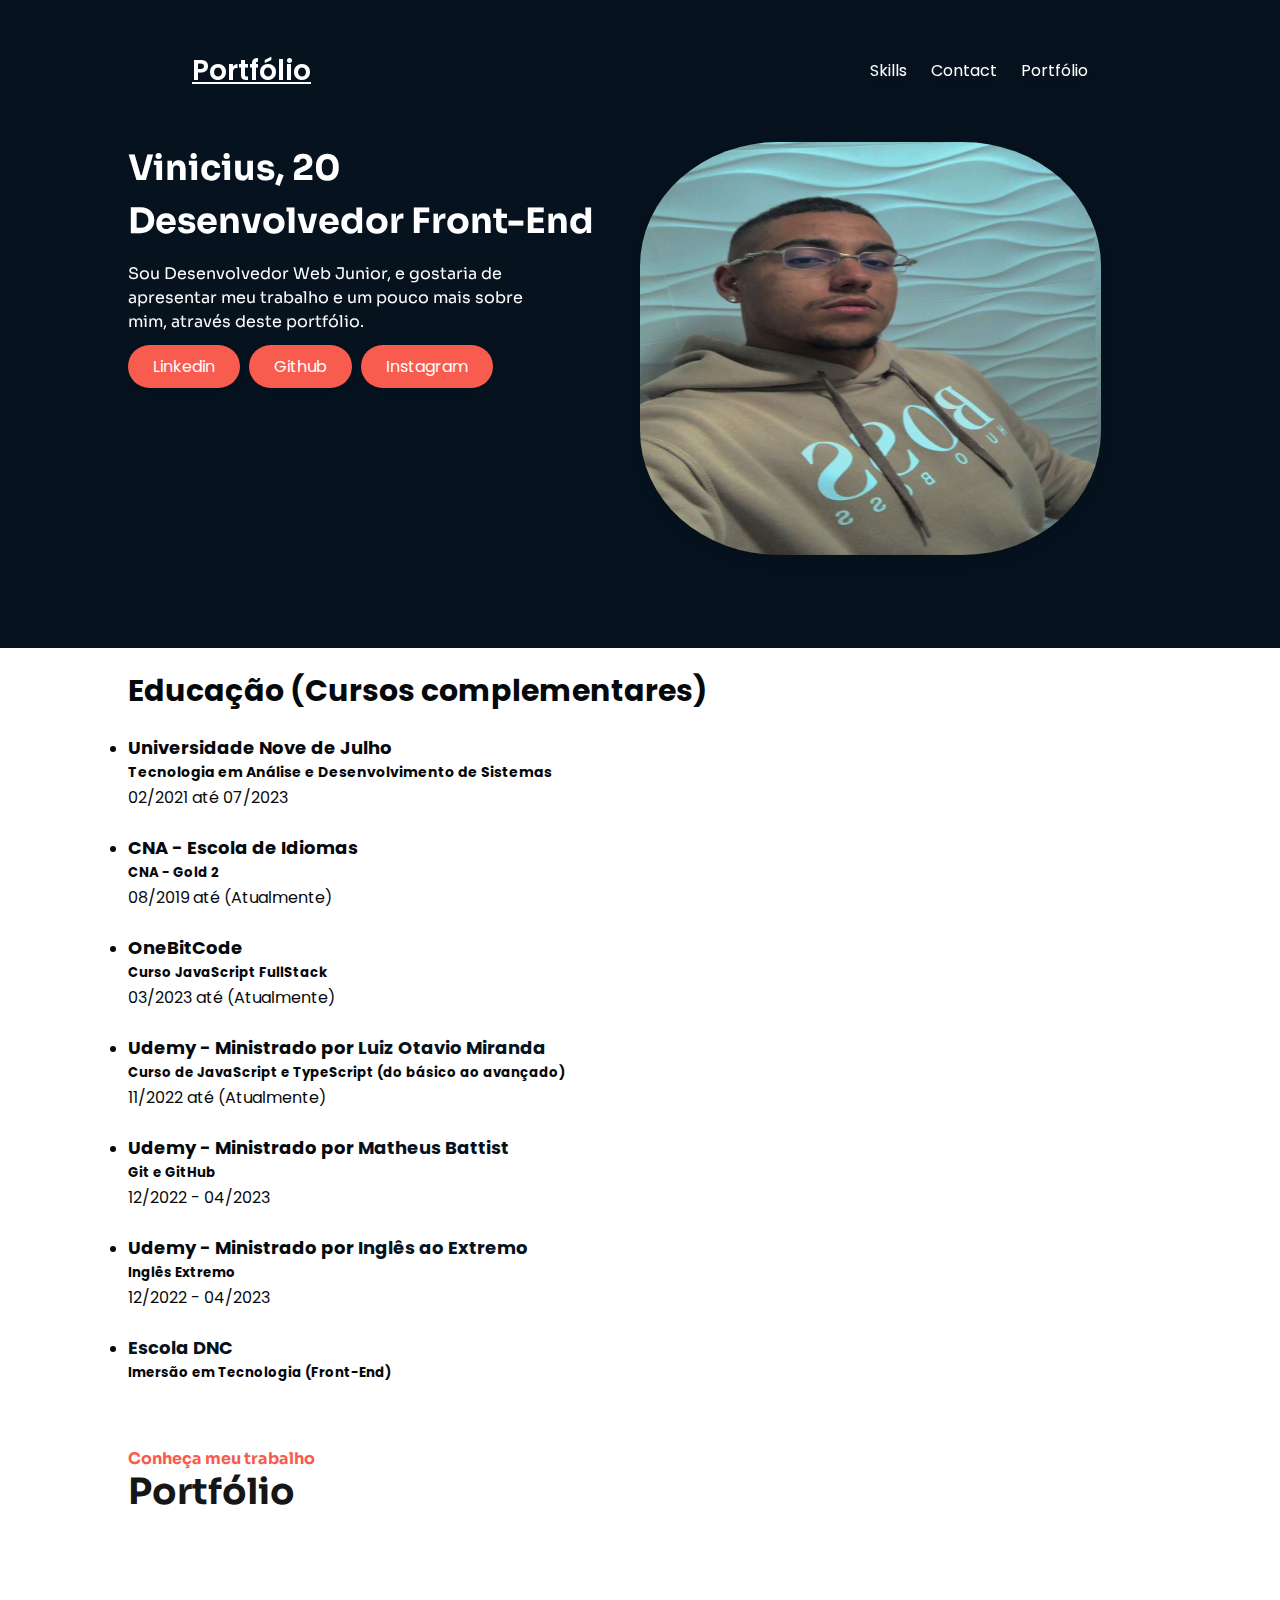
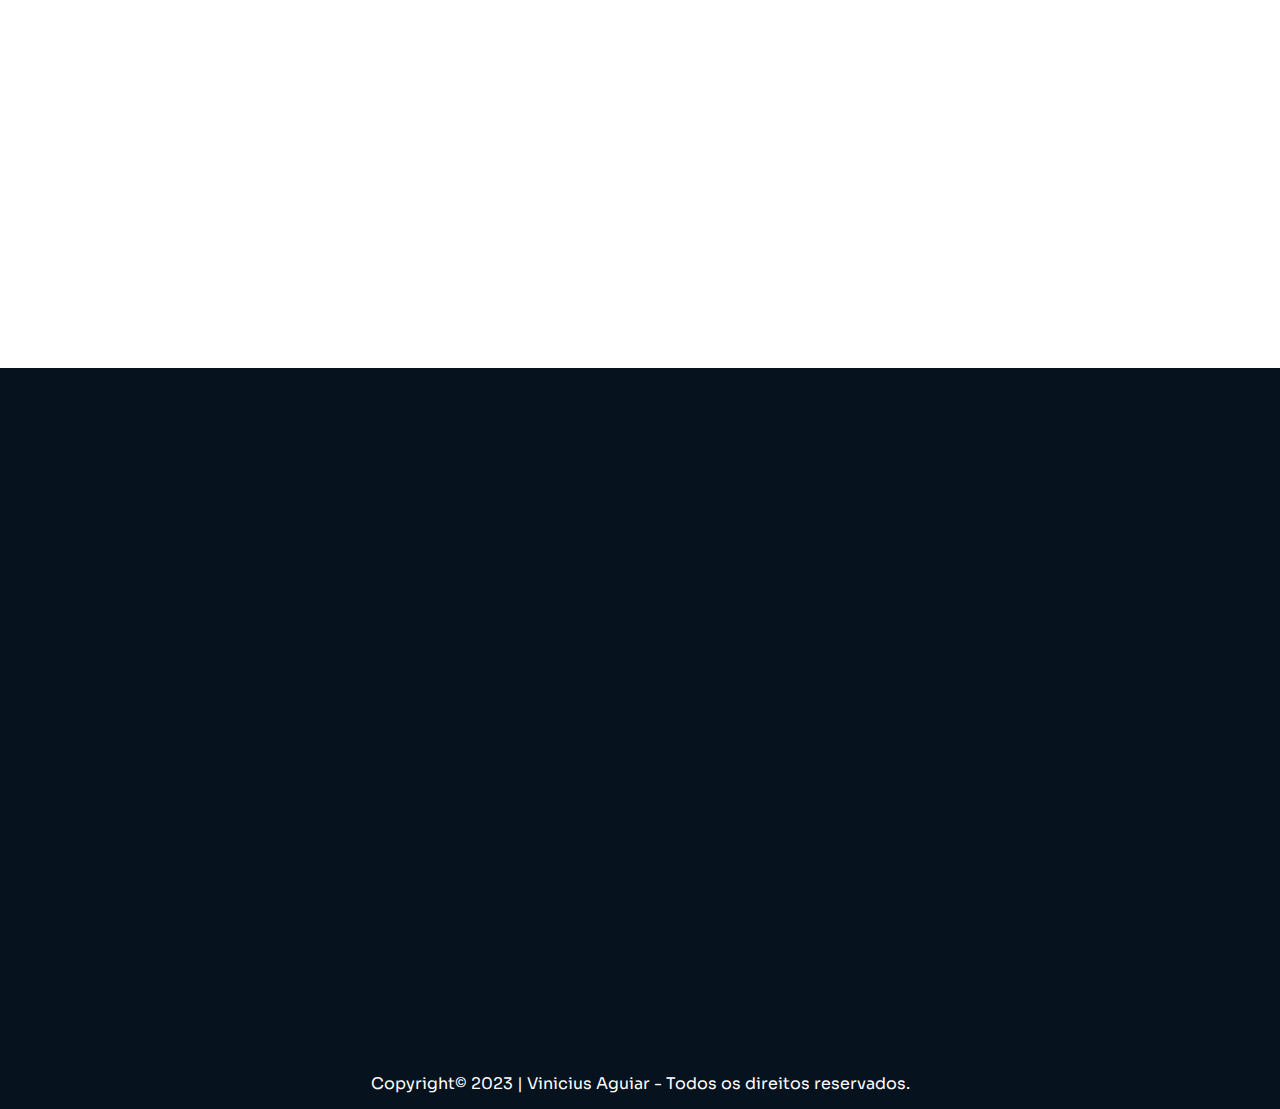
<file: index.html>
<!DOCTYPE html>
<html lang="pt-BR">
<head>
    <meta charset="UTF-8">
    <meta http-equiv="X-UA-Compatible" content="IE=edge">
    <meta name="viewport" content="width=device-width, initial-scale=1.0">
    <link rel="preconnect" href="https://fonts.googleapis.com">
    <link rel="preconnect" href="https://fonts.gstatic.com" crossorigin> 
    <link rel="stylesheet" href="https://cdnjs.cloudflare.com/ajax/libs/font-awesome/6.0.0-beta3/css/all.min.css" integrity="sha512-Fo3rlrZj/k7ujTnHg4CGR2D7kSs0v4LLanw2qksYuRlEzO+tcaEPQogQ0KaoGN26/zrn20ImR1DfuLWnOo7aBA==" crossorigin="anonymous" referrerpolicy="no-referrer" />
    <link href="https://fonts.googleapis.com/css2?family=Poppins:wght@400;700&display=swap" rel="stylesheet">
    <link rel="preconnect" href="https://fonts.googleapis.com">
    <link rel="preconnect" href="https://fonts.gstatic.com" crossorigin>
    <link href="https://fonts.googleapis.com/css2?family=Sora:wght@300;400;500;600&display=swap" rel="stylesheet">
    <link href="https://unpkg.com/aos@2.3.1/dist/aos.css" rel="stylesheet">
    <link rel="icon" href="./src/img/icons/icon7.svg" type="imagem/x-icon">
    <link rel="apple-touch-icon" href="./src/img/icons/icon7.svg">
    <link rel="stylesheet" href="style.css">
    <script src="https://unpkg.com/aos@2.3.1/dist/aos.js"></script>
    <title>Vinicius Aguiar</title>
</head>
<body>
    <nav>
        <div class="conteiner">
            <div id="header" data-aos="fade-down">
                Portfólio
            </div>
            <div id="menu" data-aos="fade-down">
                <ul>
                    <li><a href="#habilidades">Skills</a></li>
                    <li><a href="#contact">Contact</a></li>
                    <li><a href="#portfolioTitle">Portfólio</a></li>
                </ul>
            </div>
        </div>    
    </nav>
    <div class="conteiner header-geral">
        <div id="headerCta">
        <h1 data-aos="fade-right" data-aos-delay="500">
            Vinicius, 20 <br>
            Desenvolvedor Front-End
        </h1>
        <p class="gray" data-aos="fade-right" data-aos-delay="700">
            Sou Desenvolvedor Web Junior, e gostaria de apresentar meu trabalho e um pouco mais sobre mim, através deste portfólio.
        </p> <br>
        <a class="button-contact" href="https://www.linkedin.com/in/viniciusaguiar-araujo/" target="_blank" data-aos="fade-up-right" data-aos-delay="700">Linkedin</a>
        <a class="button-contact" href="https://github.com/ViniAguiar1" target="_blank" data-aos="fade-up-right" data-aos-delay="700">Github</a>
        <a class="button-contact" href="https://www.instagram.com/viniaguiardev/" target="_blank" data-aos="fade-up-right" data-aos-delay="700">Instagram</a>
        </div>
        <div id="headerImg" data-aos="flip-up" data-aos-delay="600">
            <img src="./src/img/new-picture.jpg" alt="vinicius Aguiar">
        </div>
    </div>
    <!--FORMAÇÃO-->
    <section id="formacao" data-aos="zoom-in-up" data-aos-delay="150">
        <div class="container" id="allCourses">
            <h1>Educação (Cursos complementares)</h1><br>
            <ul class="education">
                <li>
                    <h4 class="titleCourse">Universidade Nove de Julho</h4>
                    <h5 class="descriptionCourse">Tecnologia em Análise e Desenvolvimento de Sistemas</h5>
                    <span>02/2021 até  07/2023</span>
                </li><br>
                <li>
                    <h4 class="titleCourse">CNA - Escola de Idiomas</h4>
                    <h5>CNA - Gold 2</h5>
                    <span>08/2019 até (Atualmente)</span>
                </li><br>
                <li>
                    <h4 class="titleCourse">OneBitCode</h4>
                    <h5>Curso JavaScript FullStack</h5>
                     <span>03/2023 até (Atualmente)</span>
               </li><br>
                <li>
                    <h4 class="titleCourse">Udemy - Ministrado por <a href="https://www.udemy.com/user/luiz-otavio-miranda/?src=sac&kw=luiz" target="_blank">Luiz Otavio Miranda</a></h4>
                    <h5>Curso de JavaScript e TypeScript (do básico ao avançado)</h5>
                   <span>11/2022 até (Atualmente)</span>
               </li><br>
                <li>
                    <h4 class="titleCourse">Udemy - Ministrado por <a href="https://www.udemy.com/user/matheus-battisti/?src=sac&kw=Math" target="_blank">Matheus Battist</a></h4>
                    <h5>Git e GitHub</h5>
                   <span>12/2022 - 04/2023</span>
               </li><br>
                <li>
                    <h4 class="titleCourse">Udemy - Ministrado por <a href="https://www.udemy.com/course/inglesextremo/" target="_blank">Inglês ao Extremo</a></h4>
                    <h5>Inglês Extremo</h5>
                   <span>12/2022 - 04/2023</span>
               </li><br>
                <li>
                    <h4 class="titleCourse"><a href="https://ed.escoladnc.com.br/formacao-dados-g/?utm_source=adwords&utm_medium=ppc&utm_campaign=&utm_content=hr-ga-dado-194-7-1&utm_term=dnc%20group&utm_campaign=%5B194%5D%5BOP%5D%5BHR%5D%5BDados%5D&utm_source=adwords&utm_medium=ppc&hsa_acc=1620955800&hsa_cam=19602636121&hsa_grp=150705019612&hsa_ad=645959984053&hsa_src=g&hsa_tgt=kwd-314237788520&hsa_kw=dnc%20group&hsa_mt=b&hsa_net=adwords&hsa_ver=3&gclid=Cj0KCQjwla-hBhD7ARIsAM9tQKszyxBLNaFumYcRacNsPOzdhhihXzRxzUHmT0utOBp-2w48z9g-5vkaAuNdEALw_wcB">Escola DNC</a></h4>
                    <h5>Imersão em Tecnologia (Front-End)</h5>
                </li>
            </ul>
        </div>
    </section> 

    <!--PORTFOLIO-->
    <section class="portfolio">
        <div id="portfolioTitle" class="conteiner">
             <div class="portText">
                 <h2 class="red">Conheça meu trabalho</h2>
                 <h1 class="black">Portfólio</h1>
             </div>
         </div>
    </section>
    <section class="haircuts">
        <div class="haircut" data-aos="fade-up" data-aos-delay="200">
            <img src="./src/img/Captura de tela 2023-07-17 204752.png" alt="Dev Barber">
            <div class="haircut-info">
                <strong>Dev Barber</strong>
                <p>
                    Projeto realizado junto com o "Sujeito Programador" utiizando HTML, CSS, e SASS.
                </p>
                <div class="button-project">
                    <button>
                        <a href="https://github.com/ViniAguiar1/dev-barber" target="_blank">ver repositório</a>
                    </button>
                    <button>
                        <a href="https://viniaguiar1.github.io/dev-barber/" target="_blank">Ver DEMO</a>
                    </button>
                </div>
            </div>
        </div>
        <div class="haircut" data-aos="fade-up" data-aos-delay="350">
            <img src="./src/img/projetos/Captura de tela 2023-07-18 134754.png" alt="Procurador de País">
            <div class="haircut-info">
                <strong>Procurador de País</strong>
                <p>
                   Procurado de países, desenvolvido com HTML, BootStrap, JavaScript e também utilizei a API REST Countries 
                </p>
                <div class="button-project">
                    <button>
                        <a href="https://github.com/ViniAguiar1/api-procurar-paises" target="_blank">ver repositório</a>
                    </button>
                    <button>
                        <a href="https://viniaguiar1.github.io/api-procurar-paises/" target="_blank">Ver DEMO</a>
                    </button>
                </div>
            </div>
        </div>
        <div class="haircut" data-aos="fade-up" data-aos-delay="500">
            <img src="./src/img/projetos/Captura de tela 2023-07-18 133642.png" alt="Landing Page - The last of Us">
            <div class="haircut-info">
                <strong>Landing Page - The Last of Us</strong>
                <p>
                    Projeto realizado junto com os irmãos do canal "Dev em Dobro", no projeto foi utilizado HTML5, CSS3, e JavaScript.
                </p> 
                <div class="button-project">
                    <button>
                        <a href="https://github.com/ViniAguiar1/projeto-the-last-of-us" target="_blank">ver repositório</a>
                    </button>
                    <button>
                        <a href="https://viniaguiar1.github.io/projeto-the-last-of-us/" target="_blank">Ver DEMO</a>
                    </button>
                </div>
            </div>
        </div>
    </section>
</section>

<!--SKILSS-->
<section id="habilidades" data-aos="fade-up-right">
    <div class="conteiner" id="allSkills">
        <div id="skills-list">
            <h1 class="black">Skills</h1>
            <ul>
                <li>HTML5</li>
                <li>CSS (Sass)</li>
                <li>CSS Frameworks </li>
                <li>JavaScript</li>
                <li>Git e GitHub</li>
                <li>React JS</li>
                <li>React Native</li>
                <li>Pacote Office</li>
                <li>SCRUM</li>
                <li>Design Responsivo (Mobile First)</li>
            </ul>
        </div>
    </div>
</section>

<!--FORM-->
<section>
    <footer>
        <div class="conteiner" id="contact" data-aos="zoom-in-down" data-aos-delay="350">
            <div class="contactText">
                <h2 class="red">Economize seu tempo</h2>
                <h1 class="black">Expanda seu negócio</h1>
                <p class="p">
                    Preencha as informações abaixo. Eu entrarei em contato para fornecer um diagnóstico gratuito.
                </p>
                <form action="https://api.sheetmonkey.io/form/8KAQHDmhQfGxUopWWBDuc7" method="post">
                    <input type="text" name="Name" placeholder="Digite seu nome..." required> <br>
                    <p>
                        <input type="email" name="Email" placeholder="Digite seu email..." required>
                    </p>
                <button type="submit">Enviar</button>
                </form>
            </div>
        </div>
        <p id="direitos">
            Copyright© 2023 | Vinicius Aguiar - Todos os direitos reservados.
        </p>
    </footer>
</section>
    <script src="./src/js/script.js"></script>
</body>
</html>
</file>
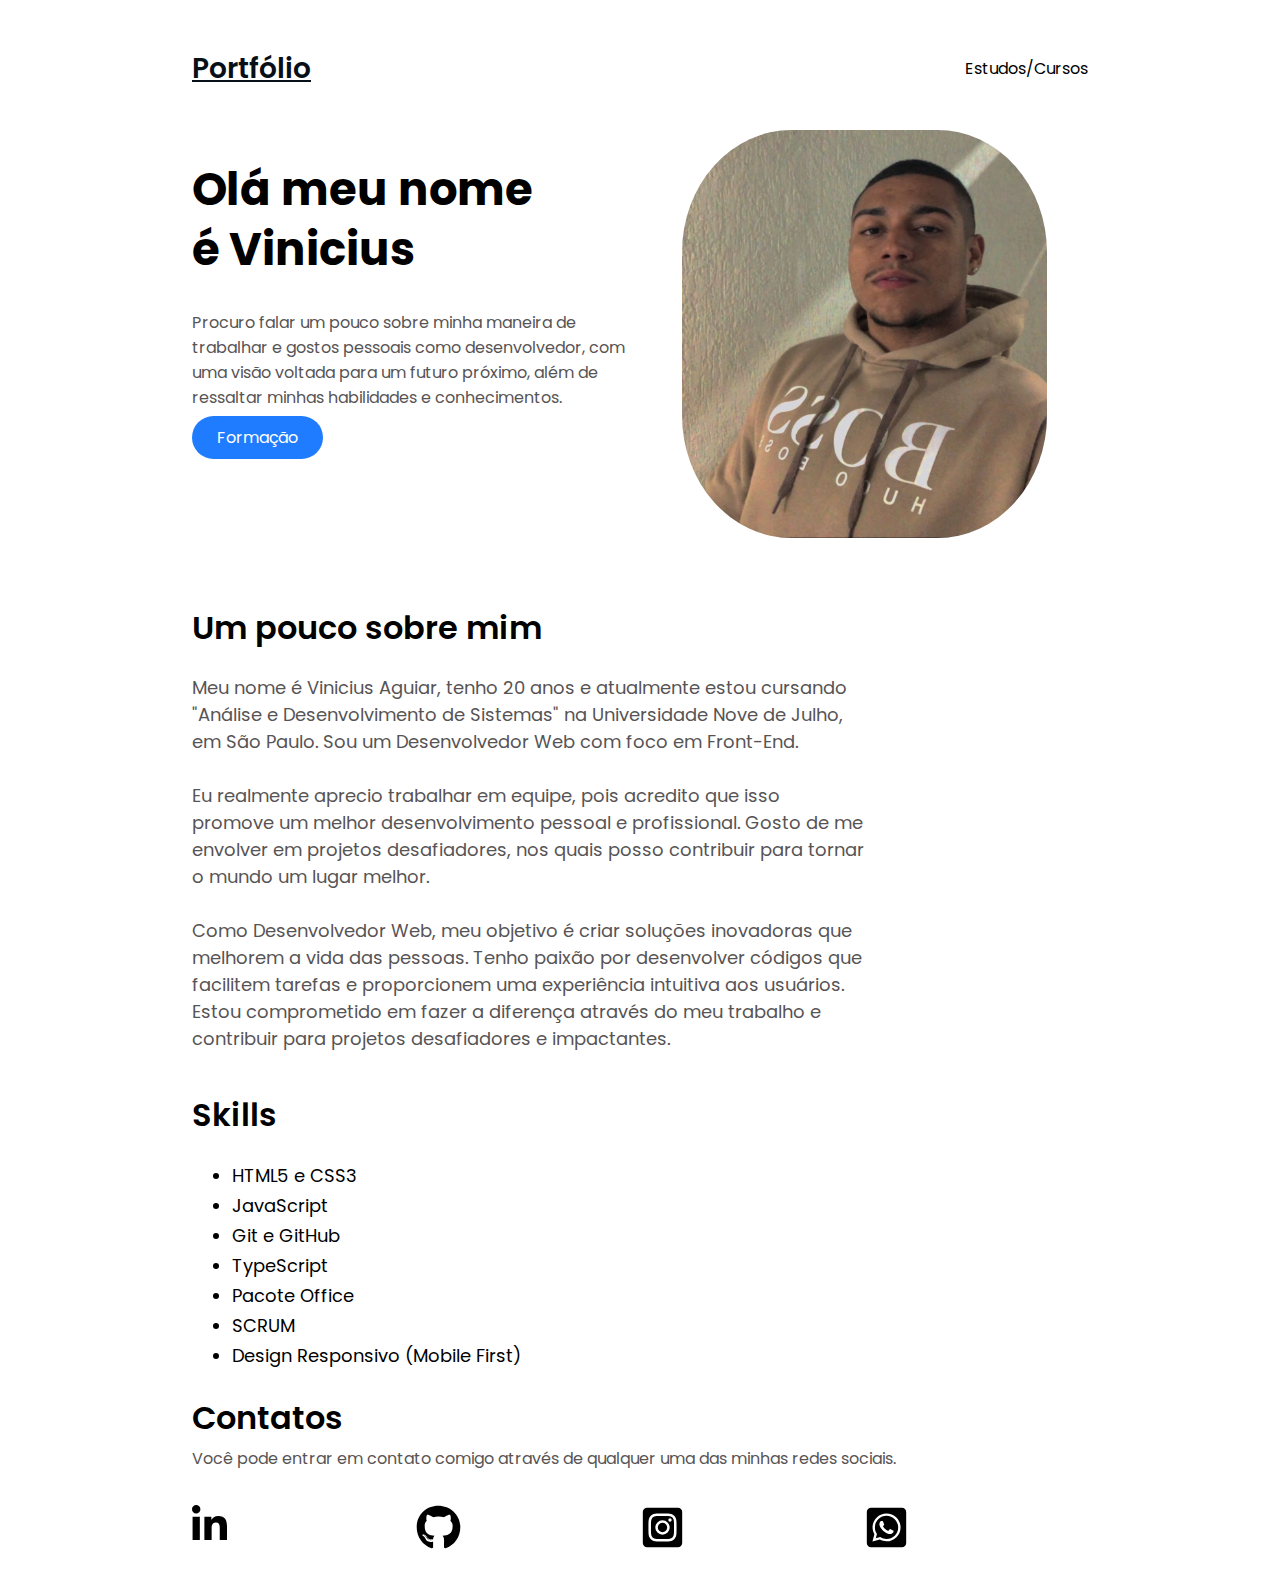
<file: aboutMe.html>
<!DOCTYPE html>
<html lang="pt-BR">
<head>
    <meta charset="UTF-8">
    <meta http-equiv="X-UA-Compatible" content="IE=edge">
    <meta name="viewport" content="width=device-width, initial-scale=1.0">
    <link rel="preconnect" href="https://fonts.googleapis.com">
    <link rel="preconnect" href="https://fonts.gstatic.com" crossorigin>
    <link href="https://fonts.googleapis.com/css2?family=Poppins:wght@400;700&display=swap" rel="stylesheet">
    <link rel="stylesheet" href="./src/css/atualizado/about-me.css">
    <link rel="stylesheet" href="./src/css/responsive.css">
    <title>Vinicius Aguiar</title>
</head>
<body>
    <div class="conteiner">
        <div id="header">
            Portfólio
        </div>
        <div id="menu">
            <ul>
                <li><a href="projetos.html">Estudos/Cursos</a></li>
            </ul>
        </div>
    </div>
    <div class="conteiner">
        <div id="headerCta">
        <h1>
            Olá meu nome <br>
            é Vinicius
        </h1>
        <p class="gray">
            Procuro falar um pouco sobre minha maneira de trabalhar e gostos pessoais como desenvolvedor, com uma visão voltada para um futuro próximo, além de ressaltar minhas habilidades e conhecimentos.
        </p>
        <a id="btnCta" href="projetos.html">Formação</a>
        </div>
        <div id="headerImg">
            <img src="./src/img/imagens/hb2.jpg" alt="vinicius Aguiar">
        </div>
    </div>
    <div class="conteiner">
        <div id="about-me">
            <h1 class="black">Um pouco sobre mim</h1>
            <p class="gray">
                Meu nome é Vinicius Aguiar, tenho 20 anos e atualmente estou cursando "Análise e Desenvolvimento de Sistemas" na Universidade Nove de Julho, em São Paulo. Sou um Desenvolvedor Web com foco em Front-End. <br> <br>

                Eu realmente aprecio trabalhar em equipe, pois acredito que isso promove um melhor desenvolvimento pessoal e profissional. Gosto de me envolver em projetos desafiadores, nos quais posso contribuir para tornar o mundo um lugar melhor. <br> <br>

                Como Desenvolvedor Web, meu objetivo é criar soluções inovadoras que melhorem a vida das pessoas. Tenho paixão por desenvolver códigos que facilitem tarefas e proporcionem uma experiência intuitiva aos usuários. Estou comprometido em fazer a diferença através do meu trabalho e contribuir para projetos desafiadores e impactantes.
            </p>
        </div>
    </div>
    <div class="conteiner" id="allSkills">
        <div id="skills">
            <h1 class="black">Skills</h1>
            <ul>
                <li>HTML5 e CSS3</li>
                <li>JavaScript</li>
                <li>Git e GitHub</li>
                <li>TypeScript</li>
                <li>Pacote Office</li>
                <li>SCRUM</li>
                <li>Design Responsivo (Mobile First)</li>
            </ul>
        </div>
    </div>
    <div class="conteiner" id="contact">
        <div>
            <h1 class="black">Contatos</h1>
            <p class="gray">
                Você pode entrar em contato comigo através de qualquer uma das minhas redes sociais.
            </p>
        </div>
    </div>
    <div class="conteiner" id="redes">
        <div class="redesImg">
            <a href="https://www.linkedin.com/in/viniciusaguiar-araujo/" target="_blank"><img src="./src/img/imagens/linkedin-in.svg" alt="">
            </a>
        </div>
        <div class="redesImg2">
            <a href="https://github.com/ViniAguiar1" target="_blank">
                <img src="./src/img/redes/github.svg" alt="">
            </a>
        </div>
        <div class="redesImg2">
            <a href="https://www.instagram.com/viniaguiardev/" target="_blank">
                <img src="./src/img/redes/insta.svg" alt="">
            </a>
        </div>
        <div class="redesImg2">
            <a href="https://wa.me/+5511960625600" target="_blank">
                <img src="./src/img/redes/whats.svg" alt="WhatsApp">
            </a>
        </div>
    </div>
</body>
</html>
</file>
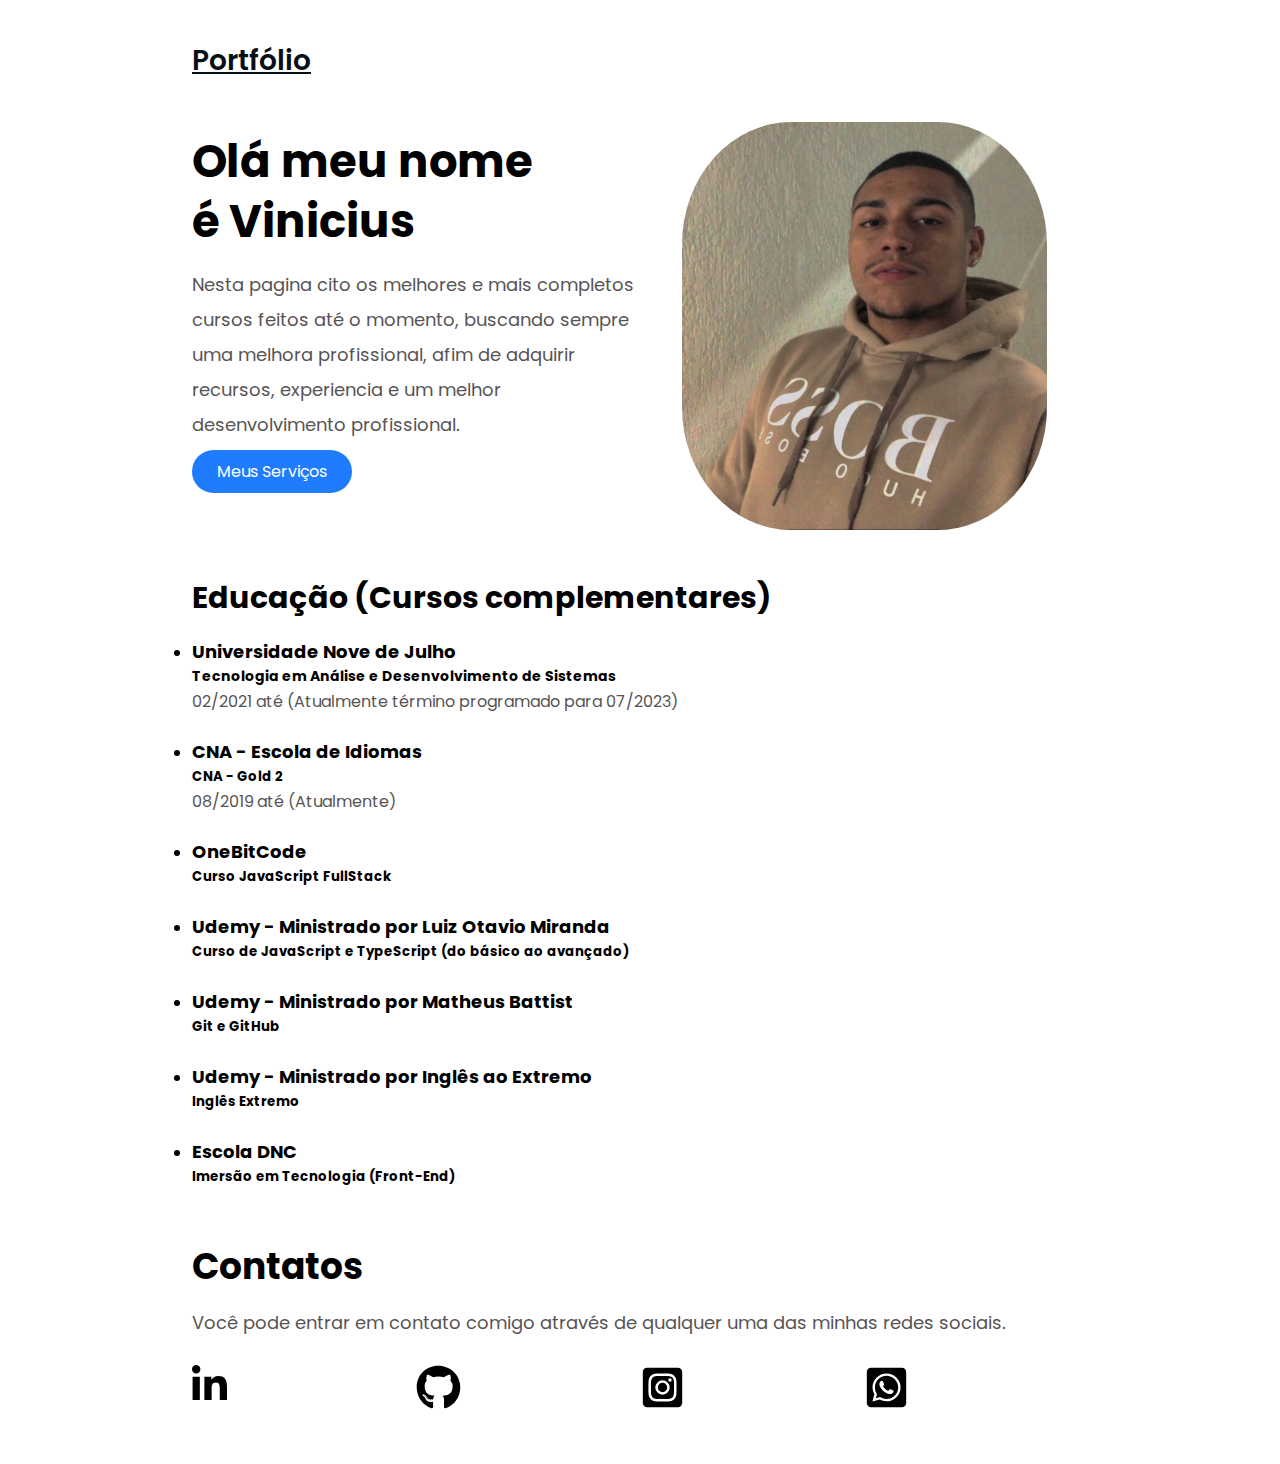
<file: projetos.html>
<!DOCTYPE html>
<html lang="pt-BR">
<head>
    <meta charset="UTF-8">
    <meta http-equiv="X-UA-Compatible" content="IE=edge">
    <meta name="viewport" content="width=device-width, initial-scale=1.0">
    <link rel="preconnect" href="https://fonts.googleapis.com">
    <link rel="preconnect" href="https://fonts.gstatic.com" crossorigin>
    <link href="https://fonts.googleapis.com/css2?family=Poppins:wght@400;700&display=swap" rel="stylesheet">
    <link rel="stylesheet" href="./src/css/reset.css">
    <link rel="stylesheet" href="./src/css/style.css">
    <!-- <link rel="stylesheet" href="./src/css/responsive.css"> -->
    <title>Vinicius Aguiar</title>
</head>
<body>
    <div class="conteiner">
    <div id="header">
        Portfólio
    </div>
    <!-- <div id="menu">
        <ul>
            <li><a href="">Estudos/Cursos</a></li>
        </ul>
    </div> -->
</div>
<div class="conteiner" id="nav">
    <div id="headerCta">
    <h1>
        Olá meu nome <br>
        é Vinicius
    </h1>
    <p class="gray">
        Nesta pagina cito os melhores e mais completos cursos feitos até o momento, buscando sempre uma melhora profissional, afim de adquirir recursos, experiencia e um melhor desenvolvimento profissional.
    </p> <br>
    <a id="btnCta" href="index.html">Meus Serviços</a>
    </div>
    <div id="headerImg">
        <img src="./src/img/imagens/hb2.jpg" alt="vinicius Aguiar">
    </div>
</div>
<section>
    <div class="container" id="allCourses">
        <h1>Educação (Cursos complementares)</h1><br>
        <ul class="education">
            <li>
                <h4 class="titleCourse">Universidade Nove de Julho</h4>
                <h5 class="descriptionCourse">Tecnologia em Análise e Desenvolvimento de Sistemas</h5>
                <span>02/2021 até (Atualmente término programado para 07/2023)</span>
            </li><br>
            <li>
                <h4 class="titleCourse">CNA - Escola de Idiomas</h4>
                <h5>CNA - Gold 2</h5>
                <span>08/2019 até (Atualmente)</span>
            </li><br>
            <li>
                <h4 class="titleCourse">OneBitCode</h4>
                <h5>Curso JavaScript FullStack</h5>
                <!-- <span>03/2023 até (Atualmente)</span> -->
            </li><br>
            <li>
                <h4 class="titleCourse">Udemy - Ministrado por <a href="https://www.udemy.com/user/luiz-otavio-miranda/?src=sac&kw=luiz" target="_blank">Luiz Otavio Miranda</a></h4>
                <h5>Curso de JavaScript e TypeScript (do básico ao avançado)</h5>
                <!-- <span>11/2022 até (Atualmente)</span> -->
            </li><br>
            <li>
                <h4 class="titleCourse">Udemy - Ministrado por <a href="https://www.udemy.com/user/matheus-battisti/?src=sac&kw=Math" target="_blank">Matheus Battist</a></h4>
                <h5>Git e GitHub</h5>
                <!-- <span>12/2022 - 04/2023</span> -->
            </li><br>
            <li>
                <h4 class="titleCourse">Udemy - Ministrado por <a href="https://www.udemy.com/course/inglesextremo/" target="_blank">Inglês ao Extremo</a></h4>
                <h5>Inglês Extremo</h5>
                <!-- <span>12/2022 - 04/2023</span> -->
            </li><br>
            <li>
                <h4 class="titleCourse"><a href="https://ed.escoladnc.com.br/formacao-dados-g/?utm_source=adwords&utm_medium=ppc&utm_campaign=&utm_content=hr-ga-dado-194-7-1&utm_term=dnc%20group&utm_campaign=%5B194%5D%5BOP%5D%5BHR%5D%5BDados%5D&utm_source=adwords&utm_medium=ppc&hsa_acc=1620955800&hsa_cam=19602636121&hsa_grp=150705019612&hsa_ad=645959984053&hsa_src=g&hsa_tgt=kwd-314237788520&hsa_kw=dnc%20group&hsa_mt=b&hsa_net=adwords&hsa_ver=3&gclid=Cj0KCQjwla-hBhD7ARIsAM9tQKszyxBLNaFumYcRacNsPOzdhhihXzRxzUHmT0utOBp-2w48z9g-5vkaAuNdEALw_wcB">Escola DNC</a></h4>
                <h5>Imersão em Tecnologia (Front-End)</h5>
            </li><br>
        </ul>
    </div>
</section>
<div class="conteiner" id="contact1">
    <div>
        <h1 class="black">Contatos</h1> <br>
        <p class="gray">
            Você pode entrar em contato comigo através de qualquer uma das minhas redes sociais.
        </p>
    </div>
</div>
<div class="conteiner" id="redes">
    <!-- <div id="headerRedeText">
       Clique nos icons <br>
       e acesse minhas redes
    </div> -->
    <div class="redesImg">
        <a href="https://www.linkedin.com/in/viniciusaguiar-araujo/" target="_blank"><img src="./src/img/imagens/linkedin-in.svg" alt="">
        </a>
    </div>
    <div class="redesImg2">
        <a href="https://github.com/ViniAguiar1" target="_blank">
            <img src="./src/img/redes/github.svg" alt="">
        </a>
    </div>
    <div class="redesImg2">
        <a href="https://www.instagram.com/viniaguiardev/" target="_blank">
            <img src="./src/img/redes/insta.svg" alt="">
        </a>
    </div>
    <div class="redesImg2">
        <a href="https://wa.me/+5511960625600" target="_blank">
            <img src="./src/img/redes/whats.svg" alt="WhatsApp">
        </a>
    </div>
</div>
</body>
</html>
</file>
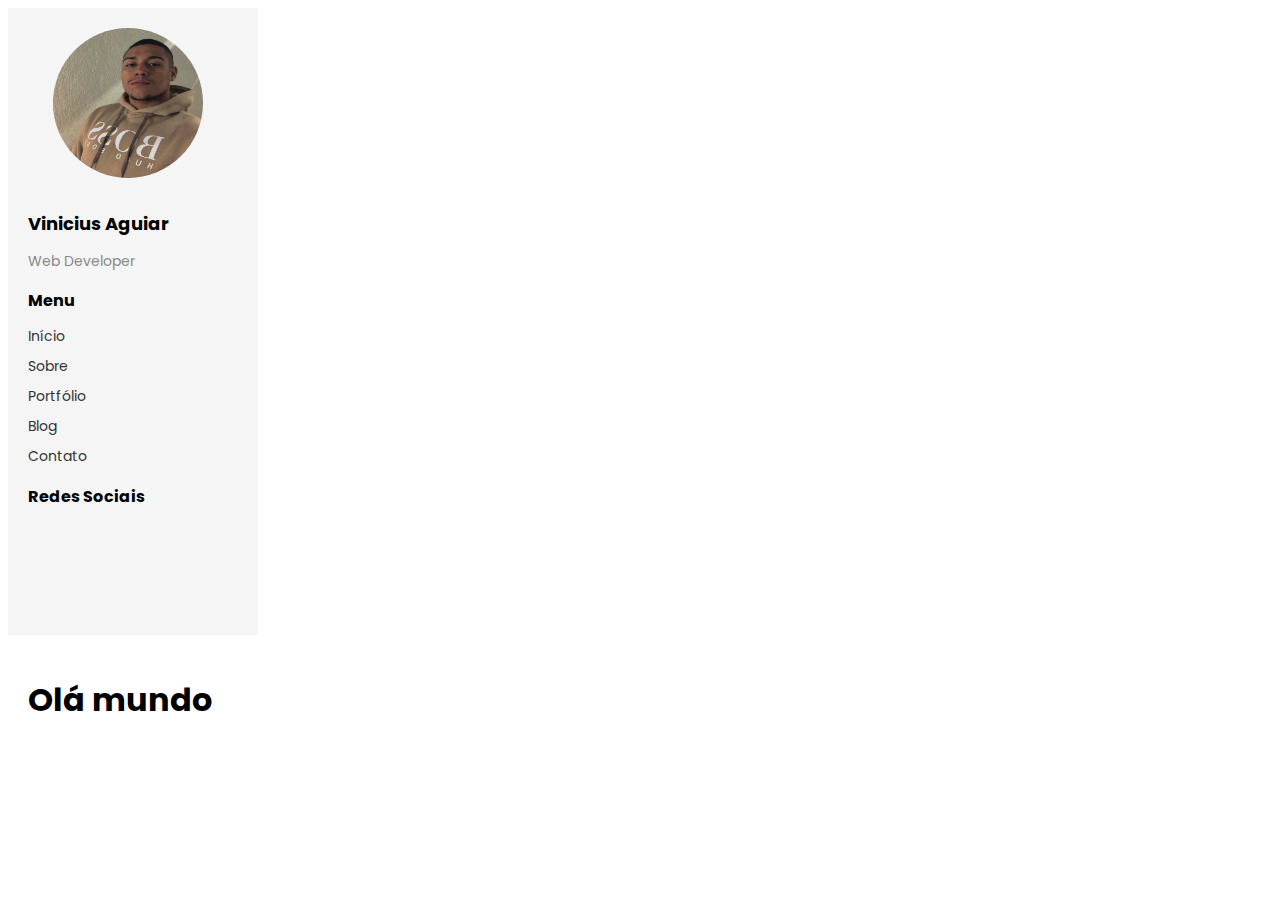
<file: html-testes/teste.html>
<!DOCTYPE html>
<html lang="pt-BR">
<head>
    <meta charset="UTF-8">
    <meta name="viewport" content="width=device-width, initial-scale=1.0">
    <link rel="preconnect" href="https://fonts.googleapis.com">
    <link rel="preconnect" href="https://fonts.gstatic.com" crossorigin>
    <link href="https://fonts.googleapis.com/css2?family=Poppins:wght@400;700&display=swap" rel="stylesheet">
    <link rel="stylesheet" href="teste.css">
    <title>Document</title>
</head>
<body>
    <div class="content">
        <div class="sidebar">
            <div class="profile">
              <img src="../src/img/imagens/hb2.jpg" alt="Imagem de Perfil">
              <h2>Vinicius Aguiar</h2>
              <p>Web Developer</p>
            </div>
            
            <div class="menu">
              <h3>Menu</h3>
              <ul>
                <li><a href="index.html">Início</a></li>
                <li><a href="sobre.html">Sobre</a></li>
                <li><a href="portfolio.html">Portfólio</a></li>
                <li><a href="blog.html">Blog</a></li>
                <li><a href="contato.html">Contato</a></li>
              </ul>
            </div>
            
            <div class="social-media">
              <h3>Redes Sociais</h3>
              <ul>
                <!-- <li><a href="https://www.facebook.com/seu_usuario"><i class="fab fa-facebook"></i></a></li> -->
                <!-- <li><a href="https://www.twitter.com/seu_usuario"><i class="fab fa-twitter"></i></a></li> -->
                <li><a href="https://www.instagram.com/seu_usuario"><i class="fab fa-instagram"></i></a></li>
                <li><a href="https://www.linkedin.com/in/seu_usuario"><i class="fab fa-linkedin"></i></a></li>
                <li><a href="https://github.com/seu_usuario"><i class="fab fa-github"></i></a></li>
              </ul>
            </div>
          </div>
    </div>

      <div class="main-container">
        <h1>Olá mundo</h1>
      </div>
      
</body>
</html>
</file>
<file: style.css>
* {
  box-sizing: border-box;
  outline: 0;
  margin: 0;
  padding: 0;
}

.conteiner {
  display: grid;
  grid-auto-flow: column;
  grid-auto-columns: 1fr;
  margin-left: 10%;
  margin-right: 10%;
  /* width: auto; */
}

nav {
  margin: 10px 80px;
}
nav #header {
  font-family: Poppins, Arial, Helvetica, sans-serif;
  font-style: normal;
  font-weight: 600;
  font-size: 28px;
  line-height: 42px;
  text-decoration: underline;
  color: #fff;
  margin-top: 40px;
  margin-bottom: 40px;
}
nav #menu ul {
  list-style-type: none;
  margin: 0;
  padding: 0;
}
nav #menu {
  text-align: right;
  margin-top: 49px;
}
nav #menu li {
  display: inline-block;
  margin-left: 20px;
  font-family: Poppins, Arial, Helvetica, sans-serif;
  font-style: normal;
  font-weight: normal;
  font-size: 16px;
  line-height: 24px;
  text-align: center;
  color: #fff;
}
nav a {
  color: #fff;
  text-decoration: none;
  box-shadow: 0 4px 8px rgba(0, 0, 0, 0.1);
}

#headerCta h1 {
  font-family: Sora, Arial, Helvetica, sans-serif;
  font-style: normal;
  font-weight: 700;
  font-size: 35px;
  line-height: 150%;
}

p.gray {
  font-family: Sora, Arial, Helvetica, sans-serif;
  font-style: 18px;
  font-style: normal;
  color: #fff;
  line-height: 150%;
  width: 85%;
  margin-top: 15px;
}

.button-contact {
  background-color: #F75C4E;
  font-family: Poppins;
  border-radius: 50px;
  font-style: normal;
  font-weight: normal;
  font-size: 16px;
  line-height: 24px;
  text-align: center;
  color: #fff;
  padding: 10px 25px 10px 25px;
  box-shadow: 0 4px 8px rgba(0, 0, 0, 0.1);
  margin-right: 5px;
}

.button-contact:hover {
  animation: scaleButton 0.8s alternate infinite;
  box-shadow: 0 4px 8px rgba(0, 0, 0, 0.1);
}

@keyframes scaleButton {
  from {
    transform: scale(1);
  }
  to {
    transform: scale(1.1);
  }
}
.conteiner #headerImg img {
  width: 90%;
  border-radius: 30%;
  height: 65%;
  box-shadow: 0 8px 15px rgba(0, 0, 0, 0.1);
}

@media screen and (max-width: 768px) {
  #headerCta h1 {
    line-height: 120%;
    font-size: 24px;
    width: 90%;
    font-family: Sora, Arial, Helvetica, sans-serif;
  }
  #headerCta p {
    margin-top: 15px;
    line-height: 150%;
    font-size: 16px;
    width: 85%;
  }
  #headerCta .button-contact {
    padding: 10px;
    font-size: 12px;
  }
  .conteiner #headerImg img {
    width: 90%;
  }
}
@media screen and (max-width: 425px) {
  #menu {
    display: none;
  }
  #header {
    align-items: center;
    justify-content: center;
    margin: auto;
  }
  .header-geral {
    display: flex;
    flex-direction: column;
    margin-top: -30px;
  }
  .header-geral #headerCta {
    margin-bottom: 20px;
  }
  .header-geral #headerCta h1 {
    width: 110%;
    font-size: 18px;
    line-height: 140%;
  }
  .header-geral #headerCta p {
    font-size: 14px;
    width: 100%;
    line-height: 140%;
  }
  .header-geral #headerCta a {
    display: flex;
    width: 35%;
    align-items: center;
    justify-content: center;
    text-align: center;
    margin-top: 10px;
    padding: 5px 0px;
    box-shadow: 0 4px 8px rgba(0, 0, 0, 0.1);
  }
  .header-geral #headerImg img {
    width: 40%;
    border-radius: 100%;
    margin-left: 60%;
    margin-bottom: 15px;
    display: flex;
    margin-top: -155px;
    box-shadow: 0 8px 15px rgba(0, 0, 0, 0.1);
  }
}
#formacao {
  margin-top: -130px;
  background-color: #fff;
  color: #06090c;
  height: 800px;
}
#formacao .container {
  margin-left: 10%;
  margin-right: 10%;
  padding-top: 20px;
}
#formacao a {
  text-decoration: none;
  color: #06121e;
}

#allCourses h1 {
  font-family: Poppins;
  font-size: 30px;
}

.education {
  font-family: Poppins;
  margin-bottom: 35px;
  line-height: 25px;
}

.titleCourse {
  font-size: 18px;
}

.descriptionCourse {
  font-size: 14px;
}

@media screen and (max-width: 768px) {
  #formacao {
    margin-top: -50px;
  }
}
@media screen and (max-width: 425px) {
  #formacao {
    margin-top: 0;
  }
  #formacao #allCourses h1 {
    font-size: 18px;
    width: 200%;
  }
  #formacao #allCourses .education .titleCourse {
    font-size: 14px;
  }
  #formacao #allCourses .education .descriptionCourse {
    font-size: 12px;
  }
  #formacao #allCourses .education span {
    font-size: 12px;
  }
}
@media screen and (max-width: 375px) {
  #formacao #allCourses h1 {
    font-size: 16px;
    width: 110%;
  }
}
.portfolio {
  background-color: #fff;
  width: 100%;
  padding-bottom: 40px;
}

#portfolioTitle h2 {
  font-family: "Sora", cursive;
  font-style: normal;
  font-weight: 700;
  font-size: 16px;
  color: #F75C4E;
}

#portfolioTitle h1 {
  font-family: Sora, cursive;
  font-style: normal;
  font-weight: 700;
  font-size: 36px;
  color: #161617;
}

.haircuts {
  display: flex;
  justify-content: center;
  align-items: center;
  gap: 15px;
  padding: 0 44px 34px 44px;
  background-color: #fff;
  color: #040f1a;
}

.haircut {
  flex: 1;
  display: flex;
  flex-direction: column;
  background-color: #fff;
  border-radius: 8px;
  box-shadow: 0px -1px 17px -4px rgba(0, 0, 0, 0.5);
  overflow: hidden;
  min-height: 380px;
}
.haircut img {
  max-width: 100%;
  transition: transform 0.25s;
}

.haircut img:hover {
  transform: scale(1.2);
  z-index: 1;
}

.haircut-info {
  width: 100%;
  display: flex;
  flex-direction: column;
  justify-content: space-between;
  padding: 14px;
  background-color: #fff;
  z-index: 2;
}

.haircut-info button {
  color: #fff;
  background-color: #d94140;
  padding: 4px 8px;
  border-radius: 4px;
  border: 0;
  cursor: default;
  text-transform: uppercase;
  align-items: center;
}
.haircut-info button a {
  color: #edeaef;
}

.haircut-info .button-project {
  padding-top: 15px;
}

@media screen and (max-width: 768px) {
  .haircuts {
    flex-direction: column;
    min-height: auto;
  }
  .haircut img {
    max-width: 740px;
  }
}
@media screen and (max-width: 425px) {
  .haircut {
    min-height: auto;
  }
}
@media screen and (max-width: 375px) {
  .portfolio {
    padding-top: 40px;
  }
  .haircut {
    min-height: auto;
  }
}
#habilidades {
  background-color: #fff;
  color: #161617;
  display: flex;
  padding-bottom: 20px;
}

.black {
  font-style: normal;
  font-family: Poppins;
  font-weight: 600;
}

.conteiner #skills-list li {
  font-family: "Sora", cursive;
  list-style: disc;
  font-style: normal;
  font-size: 18px;
  line-height: 30px;
}

#contact {
  display: flex;
  justify-content: center;
  align-items: center;
  margin-top: 20px;
}

.contactText h2 {
  font-family: "Sora", cursive;
  margin-bottom: 5px;
}
.contactText h1 {
  font-family: "Sora", cursive;
  margin-bottom: 5px;
}
.contactText p {
  font-family: "Sora", cursive;
  margin-bottom: 5px;
}

#contact .contactText input {
  background-color: #fefaff;
  border-radius: 50px;
  font-family: Poppins;
  font-size: 16px;
  font-weight: normal;
  font-style: normal;
  line-height: 24px;
  color: #575455;
  border: 0;
  width: 60%;
  padding: 15px 30px 15px 30px;
  margin-bottom: 10px;
}

#contact .contactText button {
  width: 45%;
  height: 48px;
  background-color: #1f7cff;
  color: #fff;
  font-family: Poppins;
  font-size: 16px;
  font-style: normal;
  border-radius: 30px;
  border: 0;
  cursor: pointer;
  font-weight: 600;
  line-height: 24px;
  box-shadow: 0px 6px 4px 3px rgba(12, 112, 242, 0.2509803922);
  margin-bottom: 25px;
}

#contact .contactText button:hover {
  transition: transform 0.8s;
  transform: translateY(-8px);
  background-color: #174d99;
}

footer #direitos {
  text-align: center;
  align-items: center;
  display: flex;
  margin-top: 5px;
  padding-bottom: 15px;
  justify-content: center;
}

@media screen and (max-width: 768px) {
  #contact .contactText button {
    margin-left: 7%;
  }
}
@media screen and (max-width: 425px) {
  .contactText h2 {
    font-size: 16px;
  }
  .contactText h1 {
    font-size: 18px;
  }
  .contactText p.p {
    width: 110%;
    margin-bottom: 10px;
    margin-top: 10px;
    font-size: 14px;
  }
  #contact .contactText input {
    width: 90%;
    margin-left: 5%;
  }
  #contact .contactText button {
    margin-left: 25%;
  }
  footer #direitos {
    font-size: 12px;
  }
}
@media screen and (max-width: 375px) {
  .contactText h2 {
    font-size: 16px;
  }
  .contactText h1 {
    font-size: 18px;
  }
  .contactText p.p {
    width: 110%;
    margin-bottom: 7px;
    font-size: 14px;
  }
  #contact .contactText input {
    width: 90%;
  }
  #contact .contactText button {
    margin-left: 25%;
  }
  footer #direitos {
    font-size: 10px;
    justify-content: center;
    display: flex;
  }
}
body {
  font-family: "Sora", sans-serif;
  width: 100%;
  height: 100vh;
  background-color: #06121e;
  color: #fff;
}

::-moz-selection {
  background-color: #353436;
  color: #d94140;
}

::selection {
  background-color: #353436;
  color: #d94140;
}

button {
  font-family: "Sora", sans-serif;
  cursor: pointer;
}

svg {
  width: 100%;
}

img {
  width: 100%;
}

a {
  cursor: pointer;
  text-decoration: none;
}/*# sourceMappingURL=style.css.map */
</file>
<file: src/css/atualizado/about-me.css>
body{
    margin-left: 15%;
    margin-right: 15%;
}
.conteiner{
    display: grid;
    grid-auto-flow: column;
    grid-auto-columns: 1fr;
}
#header{
    font-family: Poppins;
    font-style: normal;
    font-weight: 600;
    font-size: 28px;
    line-height: 42px;
    text-decoration: underline;
    color: #070f18;
    margin-top: 40px;
    margin-bottom: 40px;
}
#menu ul{
    list-style-type: none;
    margin: 0;
    padding: 0;
}
#menu{
    text-align: right;
    margin-top: 49px;
}
#menu li{
    display: inline-block;
    margin-left: 20px;
    font-family: Poppins;
    font-style: normal;
    font-weight: normal;
    font-size: 16px;
    line-height: 24px;
    text-align: center;
    color: #070f18;
}
a{
    color: #000;
    text-decoration: none;
}
#headerCta h1{
    font-family: Poppins;
    font-style: normal;
    font-weight: 700;
    font-size: 45px;
    line-height: 60px;
}
p.gray{
    font-family: Poppins;
    font-style: 18px;
    font-style: normal;
    color: #575455;
}
#btnCta{
    background-color: #1f7cff;
    font-family: Poppins;
    border-radius: 50px;
    font-style: normal;
    font-weight: normal;
    font-size: 16px;
    line-height: 24px;
    text-align: center;
     color: #fff;
     padding: 10px 25px 10px 25px;
}
#headerImg{
    margin-left: 42px;
}
#headerImg img{
    width: 90%;
    border-radius: 30%;
    height: 90%;
}
.black{
    font-style: normal;
    font-family: Poppins;
    font-weight: 600;
}
.conteiner #about-me p.gray{
    font-family: Poppins;
    font-size: 18px;
    font-style: normal;
    width: 75%;
}
.conteiner #skills li{
    font-family: Poppins;
    list-style:disc;
    font-style: normal;
    font-size: 18px;
    line-height: 30px;
}
#contact{
    line-height: 20px;
}
 #redes{
    margin-top: 20px;
    margin-bottom: 25px;
}
.redesText{
    text-align: center;
    font-family: Poppins;
}
.redesImg{
    text-align: center;
    width: 35px;
    height: 35px;
}
.redesImg2 img{
    text-align: center;
    width: 45px;
    height: 45px;
}
#redes img:hover{
    transition: transform 0.8s;
    transform: translateY(-8px);
}
</file>
<file: src/css/responsive.css>
@media (max-width: 768px){}
@media (max-width: 425px){
    /* .conteiner{
        display: flex;
    } */
    .conteiner #header{
        font-size: 20px;
    }
    .conteiner #menu li{
        font-size: 14px;
    }
    .conteiner #headerCta h1{
        font-size: 20px;
        line-height: 24px;
        margin-left: -15%;
    }
    .conteiner #headerCta p.gray{
        font-size: 12px;
        width: 120%;
        margin-left: -15%;
    }
    .conteiner #btnCta{
        width: 50%;
        padding: 5px 15px 5px 15px;
        font-size: 12px;
    }
    #headerImg img{
        margin-left: -15%;
        width: 155%;
        height: 80%;
    }
    .conteiner #about-me{
        margin-top: 15px;
    }
    .conteiner #about-me h1.black{
        font-size: 18px;
    }
    .conteiner #about-me p.gray{
        font-size: 14px;
        width: 90%;
    }
     #allSkills #skills h1.black{
        font-size: 18px;
    }
    #allSkills #skills li{
        font-size: 14px;
    }
    #contact h1.black{
        font-size: 18px;
    }
    #contact p.gray{
        font-size: 14px;
        width: 90%;
    }
    #redes img{
        width: 35px;
        height: 35px;
    }
}
</file>
<file: src/css/style.css>
body{
    margin-left: 15%;
    margin-right: 15%;
}
.conteiner{
    display: grid;
    grid-auto-flow: column;
    grid-auto-columns: 1fr;
}
#header{
    font-family: Poppins;
    font-style: normal;
    font-weight: 600;
    font-size: 28px;
    line-height: 42px;
    text-decoration: underline;
    color: #070f18;
    margin-top: 40px;
    margin-bottom: 40px;
}
#menu ul{
    list-style-type: none;
    margin: 0;
    padding: 0;
}
#menu{
    text-align: right;
    margin-top: 49px;
}
#menu li{
    display: inline-block;
    margin-left: 20px;
    font-family: Poppins;
    font-style: normal;
    font-weight: normal;
    font-size: 16px;
    line-height: 24px;
    text-align: center;
    color: #070f18;
}
a{
    color: #000;
    text-decoration: none;
}
#headerCta h1{
    font-family: Poppins;
    font-style: normal;
    font-weight: 700;
    font-size: 45px;
    line-height: 60px;
    padding-bottom: 15px;
    padding-top: 10px;
}
.conteiner #headerCta p.gray{
    font-family: Poppins;
    font-style: 16px;
    font-style: normal;
    color: #575455;
}
#btnCta{
    background-color: #1f7cff;
    font-family: Poppins;
    border-radius: 50px;
    font-style: normal;
    font-weight: normal;
    font-size: 16px;
    line-height: 24px;
    text-align: center;
     color: #fff;
     padding: 10px 25px 10px 25px;
}
#redes{
    margin-top: 85px;
    margin-bottom: 50px;
}
#headerImg{
    margin-left: 42px;
}
#headerImg img{
    width: 90%;
    border-radius: 30%;
    height: 90%;
}
#allCourses h1{
    font-family: Poppins;
    font-size: 30px;
}
.education{
    font-family: Poppins;
    margin-bottom: 35px;
    line-height: 25px;
}
.titleCourse{
    font-size: 18px;
}
.descriptionCourse{
    font-size: 14px;
}
#contact1{
    line-height: 20px;
}
h1.black{
    font-family: 'Poppins';
    font-style: normal;
    font-weight: 700;
    font-size: 36px;
    line-height: 36px;
    color: #000000;
}
p.gray{
    font-family: Poppins;
    font-size: 18px;
    font-style: normal;
    font-weight: 400;
    line-height: 35px;
    color: #575455;
}
.redesImg{
    text-align: center;
    width: 35px;
    height: 35px;
}
.redesImg2 img{
    text-align: center;
    width: 45px;
    height: 45px;
}
#redes img:hover{
    transition: transform 0.8s;
    transform: translateY(-8px);
}
.education span{
    color: #575455;
}
#redes{
    margin-top: 25px;
}

@media (max-width: 425px){
    #header{
        font-size: 20px;
    }
    #headerCta h1{
        font-size: 18px;
        font-family: Poppins;
        line-height: 25px;
        margin-left: -15%;
    }
    #headerCta p.gray{
        font-size: 12px;
        width: 130%;
        margin-left: -15%;
        line-height: 20px;
    }
    #btnCta{
        width: 50%;
        padding: 5px 15px 5px 15px;
        font-size: 12px;
    }
    #headerImg img{
        margin-left: -15%;
        width: 155%;
        height: 80%;
    }
    #allCourses h1{
        margin-top: 20px;
        font-size: 16px;
        width: 110%;
    }
    #allCourses .titleCourse{
        font-size: 14px;
        width: 115%;
    }
    #allCourses .descriptionCourse{
        font-size: 12px;
    }
    #allCourses .education span{
        font-size: 12px;
        width: 90%;
    }
    #contact1 h1.black{
        font-size: 18px;
    }
    #contact1 p.gray{
        font-size: 14px;
        width: 90%;
        line-height: 20px;
        margin-top: -20px;
    }
    #redes img{
        width: 35px;
        height: 35px;
    }
}
</file>
<file: html-testes/teste.css>
body{
    font-family: Poppins;
}
.sidebar {
    width: 250px;
    background-color: #f5f5f5;
    padding: 20px;
    box-sizing: border-box;
    height: 100%;
    float: left;
  }
  
  .profile img {
    width: 150px;
    height: 150px;
    border-radius: 50%;
    margin-bottom: 10px;
    margin-left: 25px;
  }
  
  .profile h2 {
    font-size: 18px;
    margin-bottom: 5px;
  }
  
  .profile p {
    font-size: 14px;
    color: #888;
    margin-bottom: 15px;
  }
  
  .menu h3,
  .social-media h3 {
    font-size: 16px;
    margin-bottom: 10px;
  }
  
  .menu ul,
  .social-media ul {
    list-style: none;
    padding: 0;
    margin: 0;
  }
  
  .menu li,
  .social-media li {
    margin-bottom: 5px;
  }
  
  .menu a,
  .social-media a {
    text-decoration: none;
    color: #333;
    font-size: 14px;
  }
  
  .menu a:hover,
  .social-media a:hover {
    color: #000;
  }
  
  .social-media i {
    font-size: 18px;
    margin-right: 5px;
  }
  .content{
    display: flex;
  }
  .main-container{
    flex: 1;
    padding: 20px;
    box-sizing: border-box;
  }
</file>
